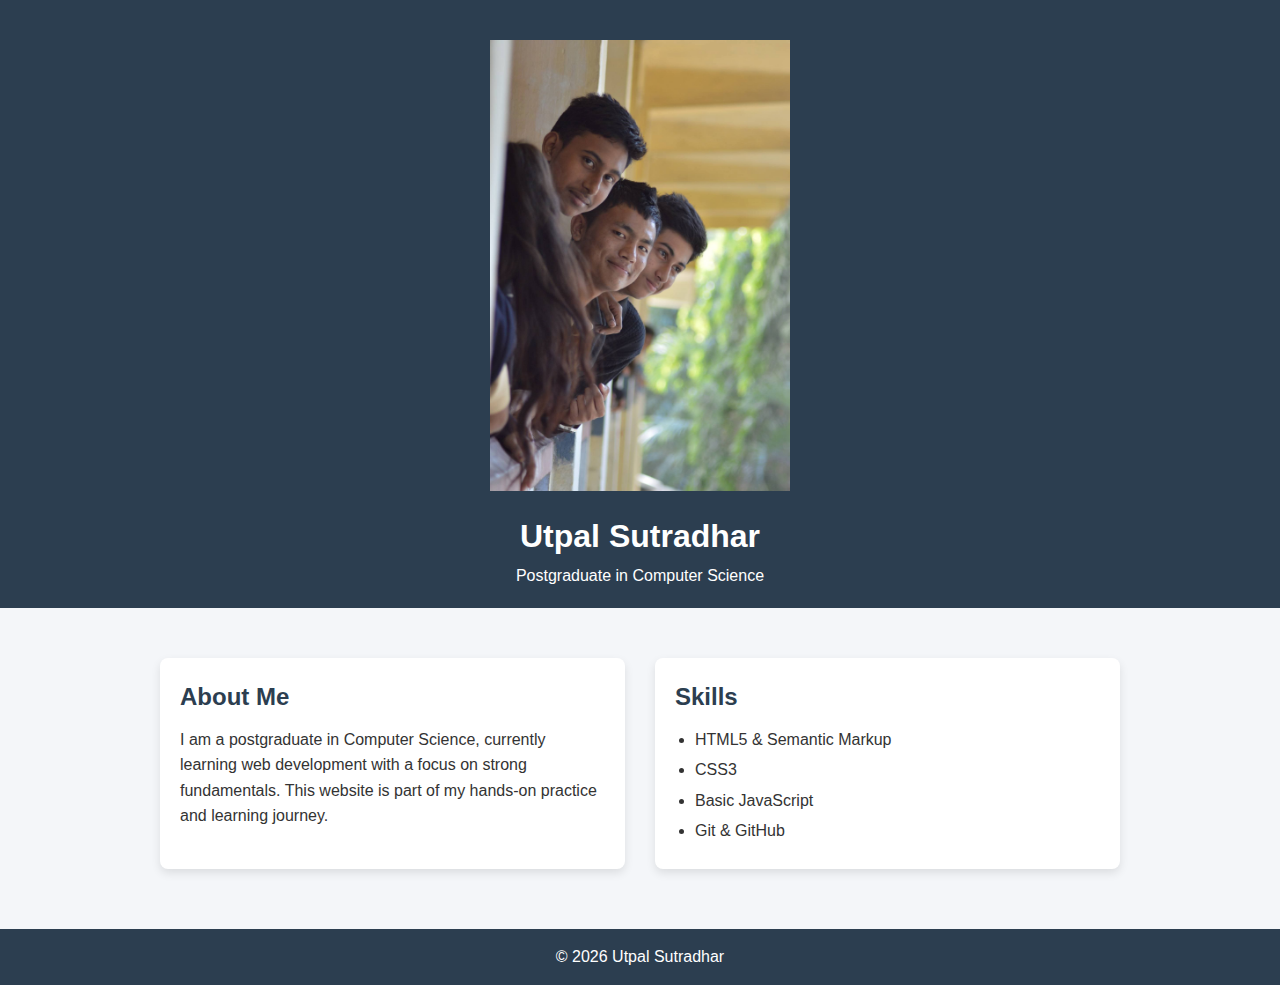
<file: about.html>
<!DOCTYPE html>
<html lang="en">
<head>
  <meta charset="UTF-8">
  <meta name="viewport" content="width=device-width, initial-scale=1.0">
  <title>About Me</title>
  <link rel="stylesheet" href="css/style.css">
  
</head>
<body>

  <header class="hero">
    <div class="slideshow">
      <img src="images/pic2.jpeg" class="slide active">
    </div>
    <h1>Utpal Sutradhar</h1>
    <p>Postgraduate in Computer Science</p>
  </header>

  <main class="about-content">
    <section>
      <h2>About Me</h2>
      <p>
        I am a postgraduate in Computer Science, currently learning
        web development with a focus on strong fundamentals.
        This website is part of my hands-on practice and learning journey.
      </p>
    </section>

    <section>
      <h2>Skills</h2>
      <ul>
        <li>HTML5 & Semantic Markup</li>
        <li>CSS3</li>
        <li>Basic JavaScript</li>
        <li>Git & GitHub</li>
      </ul>
    </section>
  </main>

  <footer>
    <p>© 2026 Utpal Sutradhar</p>
  </footer>

<script>
  let slides = document.querySelectorAll(".slide");
  let index = 0;

  setInterval(() => {
    slides[index].classList.remove("active");
    index = (index + 1) % slides.length;
    slides[index].classList.add("active");
  }, 3000);
</script>

</body>
</html>
</file>
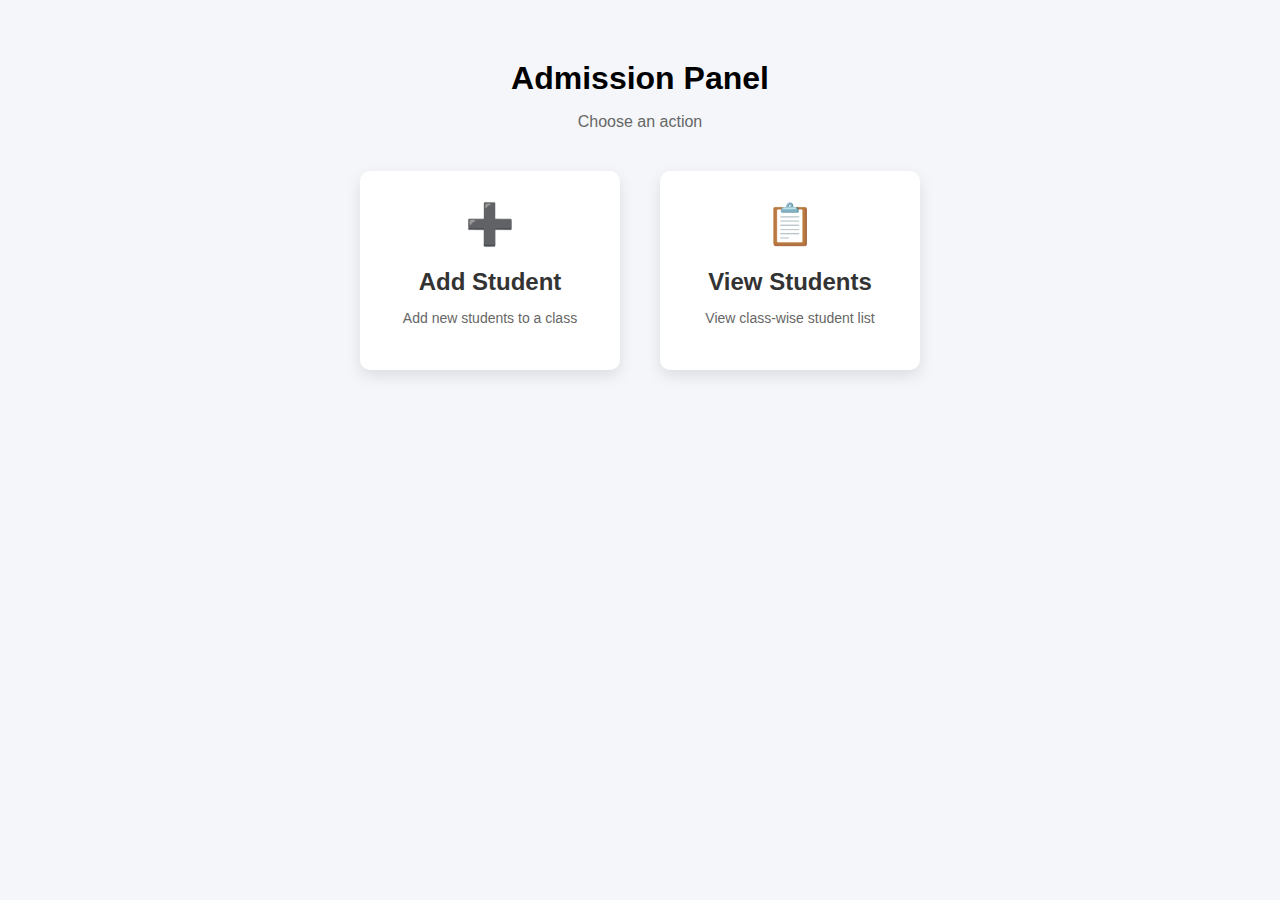
<file: addmission.html>
<!DOCTYPE html>
<html lang="en">
<head>
  <meta charset="UTF-8">
  <title>Admission Panel</title>
  <link rel="stylesheet" href="css/addmission.css">

</head>
<body>

<div class="container">
  <h1>Admission Panel</h1>
  <p class="subtitle">Choose an action</p>

  <div class="card-wrapper">

    <a href="add_students.html" class="card">
      <div class="icon">➕</div>
      <h2>Add Student</h2>
      <p>Add new students to a class</p>
    </a>

    <a href="view_students.html" class="card">
      <div class="icon">📋</div>
      <h2>View Students</h2>
      <p>View class-wise student list</p>
    </a>
  </div>
</div>
</body>
</html>
</file>
<file: css/addmission.css>
* {
  box-sizing: border-box;
  font-family: Arial, sans-serif;
}

body {
  margin: 0;
  background: #f4f6f9;
}

.container {
  max-width: 800px;
  margin: 60px auto;
  text-align: center;
}

h1 {
  margin-bottom: 5px;
}

.subtitle {
  color: #666;
  margin-bottom: 40px;
}

.card-wrapper {
  display: flex;
  justify-content: center;
  gap: 40px;
  flex-wrap: wrap;
}

.card {
  width: 260px;
  background: #ffffff;
  padding: 30px 20px;
  border-radius: 10px;
  text-decoration: none;
  color: #333;
  box-shadow: 0 6px 15px rgba(0,0,0,0.1);
  transition: transform 0.2s, box-shadow 0.2s;
}

.card:hover {
  transform: translateY(-5px);
  box-shadow: 0 10px 25px rgba(0,0,0,0.15);
}

.icon {
  font-size: 40px;
  margin-bottom: 15px;
}

.card h2 {
  margin-bottom: 10px;
}

.card p {
  font-size: 14px;
  color: #666;
}
</file>
<file: css/style.css>
/* ===== GLOBAL RESET ===== */
* {
  box-sizing: border-box;
  margin: 0;
  padding: 0;
  font-family: Arial, Helvetica, sans-serif;
}

body {
  background-color: #f4f6f9;
  color: #333;
  line-height: 1.6;
}

/* ===== HEADER ===== */
header {
  background-color: #2c3e50;
  color: #fff;
  padding: 20px;
  text-align: center;
}

/* ===== NAVIGATION ===== */
nav {
  background-color: #34495e;
  padding: 10px;
  display: flex;
  justify-content: center;
  gap: 20px;
}

nav a {
  color: #fff;
  text-decoration: none;
  font-weight: bold;
}

nav a:hover {
  text-decoration: underline;
}

/* ===== MAIN CONTENT ===== */
main {
  max-width: 1000px;
  margin: 30px auto;
  padding: 20px;
  display: grid;
  grid-template-columns: 1fr 1fr;
  gap: 30px;
}

/* ===== SECTION & ARTICLE ===== */
section,
article {
  background-color: #fff;
  padding: 20px;
  border-radius: 8px;
  box-shadow: 0 4px 10px rgba(0,0,0,0.1);
}

section h2,
article h2 {
  margin-bottom: 10px;
  color: #2c3e50;
}

h3 {
  margin-top: 15px;
  margin-bottom: 5px;
  color: #555;
}

/* ===== LISTS ===== */
ul, ol {
  margin-left: 20px;
  margin-top: 10px;
}

li {
  margin-bottom: 5px;
}

/* ===== IMAGE / FIGURE ===== */
figure {
  text-align: center;
  margin-bottom: 15px;
}

figure img {
  max-width: 100%;
  border-radius: 6px;
}

figcaption {
  font-size: 14px;
  color: #666;
  margin-top: 5px;
}

/* ===== LINKS ===== */
a {
  color: #007bff;
}

a:hover {
  color: #0056b3;
}

/* ===== FORM ===== */
form {
  margin-top: 15px;
}

fieldset {
  border: 1px solid #ccc;
  padding: 15px;
  border-radius: 6px;
}

legend {
  padding: 0 8px;
  font-weight: bold;
}

label {
  font-weight: bold;
}

input[type="text"],
input[type="email"],
textarea {
  width: 100%;
  padding: 8px;
  margin-top: 5px;
  border-radius: 4px;
  border: 1px solid #ccc;
}

textarea {
  resize: vertical;
}

input[type="submit"] {
  margin-top: 10px;
  padding: 10px 15px;
  border: none;
  background-color: #2c3e50;
  color: #fff;
  font-size: 14px;
  cursor: pointer;
  border-radius: 4px;
}

input[type="submit"]:hover {
  background-color: #1a252f;
}

/* ===== FOOTER ===== */
footer {
  background-color: #2c3e50;
  color: #fff;
  text-align: center;
  padding: 15px;
  margin-top: 40px;
}

/* ===== RESPONSIVE ===== */
@media (max-width: 768px) {
  main {
    grid-template-columns: 1fr;
  }
}

.slide {
  width: 300px;        /* adjust this */
  height: auto;        /* keep aspect ratio */
  display: block;
  margin: 20px auto;   /* center it */
}
</file>
